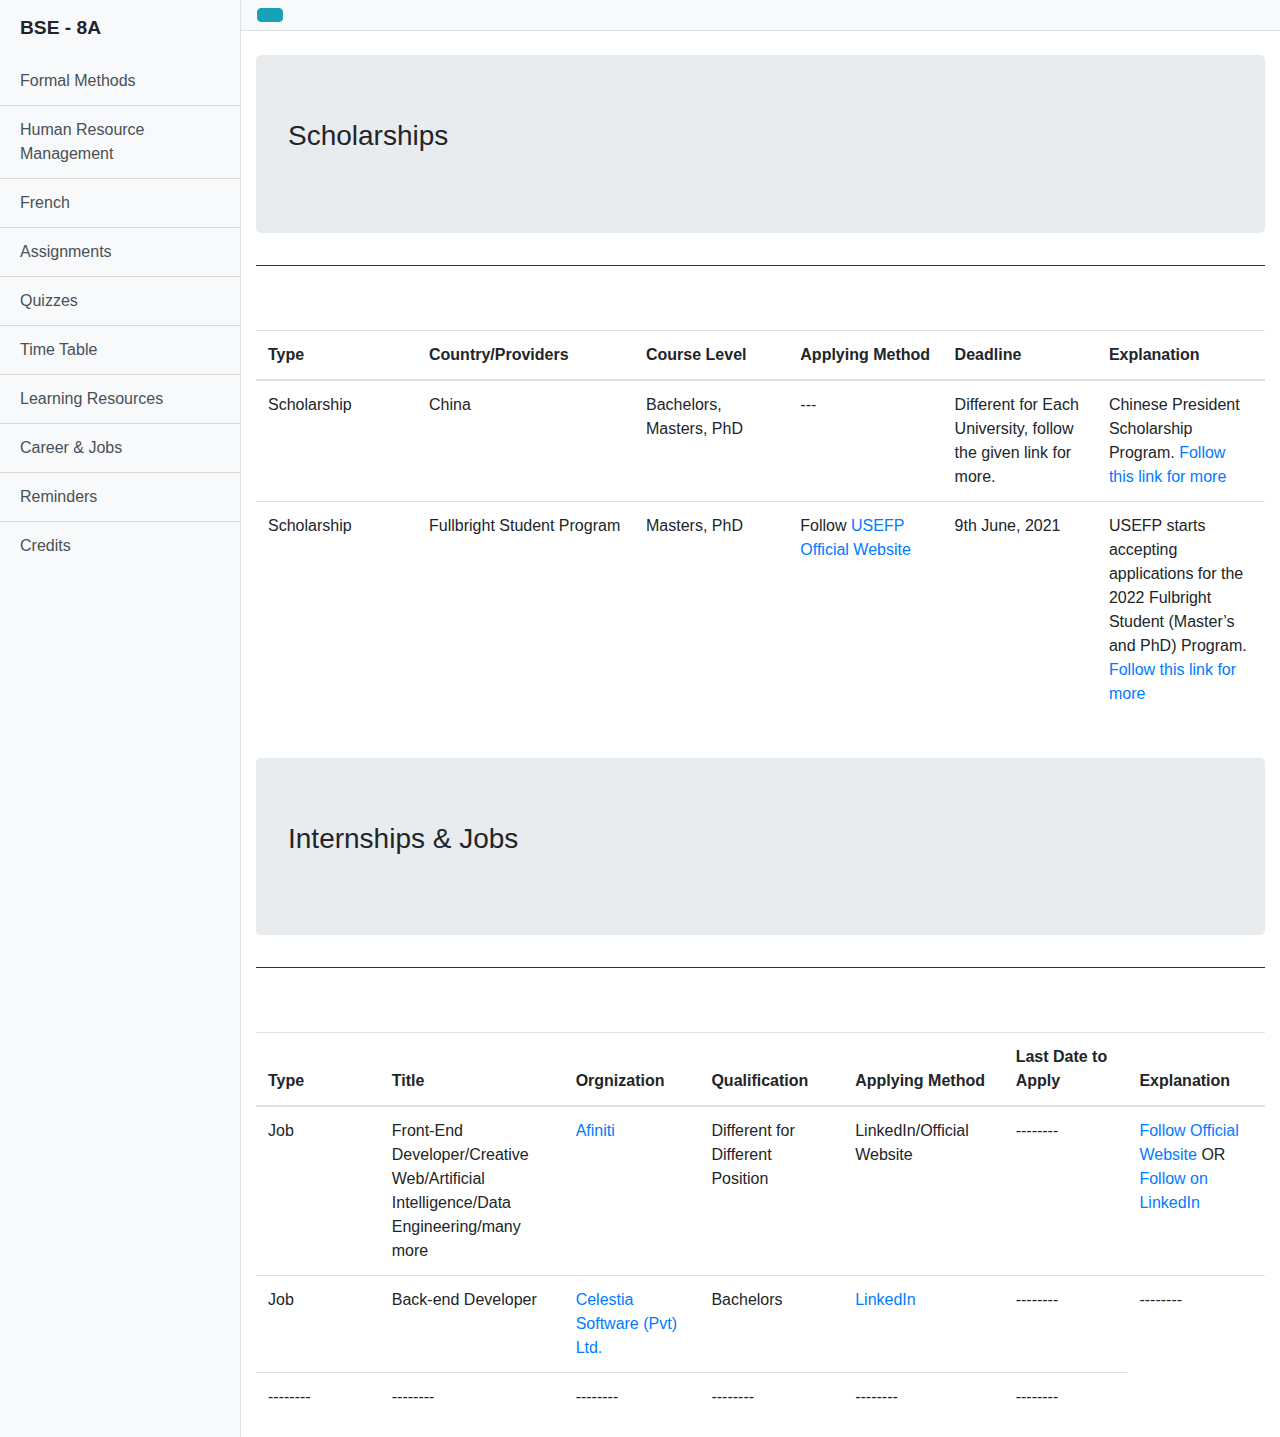
<file: jobs.html>
<!DOCTYPE html>
<html lang="en">

<head>

    <meta charset="utf-8">
    <meta name="viewport" content="width=device-width, initial-scale=1, shrink-to-fit=no">
    <meta name="description" content="">
    <meta name="author" content="">

    <title>BSE - 8A</title>
    <link rel="icon" href="icon.PNG" type="image/icon type">
    <!-- Bootstrap core CSS -->
    <link href="vendor/bootstrap/css/bootstrap.min.css" rel="stylesheet">
    <link rel="stylesheet" href="https://use.fontawesome.com/releases/v5.7.0/css/all.css" integrity="sha384-lZN37f5QGtY3VHgisS14W3ExzMWZxybE1SJSEsQp9S+oqd12jhcu+A56Ebc1zFSJ" crossorigin="anonymous">
    <!-- Custom styles for this template -->
    <link href="css/simple-sidebar.css" rel="stylesheet">


</head>

<body>
    <!-- Notification Bar --
    <meta name="viewport" content="width=device-width, initial-scale=1">
    <style>
    .alert {
      padding: 20px;
      background-color: #36aef4;
      color: white;
    }
    
    .closebtn {
      margin-left: 15px;
      color: white;
      font-weight: bold;
      float: right;
      font-size: 22px;
      line-height: 20px;
      cursor: pointer;
      transition: 0.3s;
    }
    
    .closebtn:hover {
      color: black;
    }
    </style>
    </head>
    <body>
    
    <div class="alert">
      <span class="closebtn" onclick="this.parentElement.style.display='none';">&times;</span> 
      <strong><h4>Visite à Thandiani</h4></strong> Kindly Provide Feedback.
        <a href="https://forms.gle/Pdiy1cGjSgAjeDzD7" target=blank style="color:red" >Clikck here.</a>
    </div>

    --/Notification Bar -->
    

    <div class="d-flex" id="wrapper">

        <!-- Sidebar -->
        <div class="bg-light border-right" id="sidebar-wrapper">
            <div class="sidebar-heading"><b>BSE - 8A</b></div>
            <div class="list-group list-group-flush">
                <a href="index.html" class="list-group-item list-group-item-action bg-light">Formal Methods</a>
                <a href="hrm.html" class="list-group-item list-group-item-action bg-light">Human Resource Management</a>
                <a href="french.html" class="list-group-item list-group-item-action bg-light">French</a>
                <a href="assign.html" class="list-group-item list-group-item-action bg-light">Assignments</a>
                <a href="quiz.html" class="list-group-item list-group-item-action bg-light">Quizzes</a>
                <a href="tt.html" class="list-group-item list-group-item-action bg-light">Time Table</a>
                <a href="learn.html" class="list-group-item list-group-item-action bg-light">Learning Resources</a>
                <a href="jobs.html" class="list-group-item list-group-item-action bg-light">Career & Jobs</a>
                <a href="rem.html" class="list-group-item list-group-item-action bg-light">Reminders</a>
                <a href="credits.html" class="list-group-item list-group-item-action bg-light">Credits</a>
            </div>
        </div>
        <!-- /#sidebar-wrapper -->

        <!-- Page Content -->
        <div id="page-content-wrapper">
            <nav class="navbar navbar-expand-lg navbar-light bg-light border-bottom">
                <button class="btn btn-info" id="menu-toggle"><i class="fas fa-bars"></i></button>
                <marquee></marquee>


            </nav>
            <div class="container-fluid">


                <!--Assignment Information-->
                <br>
                <div class="jumbotron">
                    <h3>Scholarships</h3>
                    <p id="pending-work"></p>
                </div>
                <hr style="height:1px;border:none;color:#333;background-color:#333;">
                <!--Subject Information Ends-->
                <div class="row">
                </div>
                <!--Scholarships-->

                <div class="wrapper mx-auto mt-5">
                    <table id="dtLectures" class="table table-fixed table-responsive" cellspacing="0" width="100%">
                        <thead>
                            <tr>
                                <th>Type
                                </th>
                                <th>Country/Providers
                                </th>
                                <th>Course Level
                                </th>
                                <th>Applying Method
                                </th>
                                <th>Deadline
                                </th>
                                <th>Explanation
                                </th>
                            </tr>
                        </thead>
                        <tbody>
                            <tr>
                                <td>Scholarship</td>
                                <td>China</td>
                                <td>Bachelors, Masters, PhD</td>
                                <td>---</td>
                                <td>Different for Each University, follow the given link for more.</td>
                                <td>Chinese President Scholarship Program. 
                                    <a href="https://www.nationalmeritscholarships.com/chinese-president-scholarship-program.html?fbclid=IwAR3y-YDopRXmf2sulnXAUA8I-g9q4mXmJTI-GC344E7XOSV5oTp0ciHYvh8" target="0">Follow this link for more</a></td>
                            </tr>

                            <tr>
                                <td>Scholarship</td>
                                <td>Fullbright Student Program</td>
                                <td>Masters, PhD</td>
                                <td>Follow <a href="https://www.usefp.org/" target="0">USEFP Official Website</a></td>
                                <td>9th June, 2021</td>
                                <td>USEFP starts accepting applications for the 2022 Fulbright Student (Master’s and PhD) Program.
                                    <a href="https://www.usefp.org/" target="0">Follow this link for more</a></td>
                            </tr>

                            
                            
                        </tbody>
                    </table>
                </div>

                <!--Scholarships Ends-->
                   <!--Assignment Information-->
                   <br>
                   <div class="jumbotron">
                       <h3>Internships & Jobs</h3>
                       <p id="pending-work"></p>
                   </div>
                   <hr style="height:1px;border:none;color:#333;background-color:#333;">
                   <!--Subject Information Ends-->
                   <div class="row">
                   </div>
                <!--Jobs-->

                <div class="wrapper mx-auto mt-5">
                    <table id="dtLectures" class="table table-fixed table-responsive" cellspacing="0" width="100%">
                        <thead>
                            <tr>
                                <th>Type
                                </th>
                                <th>Title
                                </th>
                                <th>Orgnization
                                </th>
                                <th>Qualification
                                </th>
                                <th>Applying Method
                                </th>
                                <th>Last Date to Apply
                                </th>
                                <th>Explanation
                                </th>
                            </tr>
                        </thead>
                        <tbody>
                            <tr>
                                <td>Job</td>
                                <td>Front-End Developer/Creative Web/Artificial Intelligence/Data Engineering/many more</td>
                                <td><a href="https://afiniti.com/" target=blank>Afiniti</a></td>
                                <td>Different for Different Position</td>
                                <td>LinkedIn/Official Website</td>
                                <td>--------</td>
                                <td><a href="https://careers.afiniti.com/" target=blank>Follow Official Website</a> OR
                                <a href="https://www.linkedin.com/company/afiniti-com/" target=blank>Follow on LinkedIn</a></td>
                            </tr>

                            <tr>
                                <td>Job</td>
                                <td>Back-end Developer</td>
                                <td><a href="http://celestiasoftware.com/" target=blank>Celestia Software (Pvt) Ltd.</a></td>
                                <td>Bachelors</td>
                                <td><a href="https://www.linkedin.com/company/celestia-software-pvt-ltd./" target=blank>LinkedIn</a></td>
                                <td>--------</td>
                                <td>--------</td>
                            </tr>

                            <tr>
                                <td>--------</td>
                                <td>--------</td>
                                <td>--------</td>
                                <td>--------</td>
                                <td>--------</td>
                                <td>--------</td>
                            </tr>
                        </tbody>
                    </table>
                </div>

                <!--Jobs Ends-->

            </div>
            <!-- /#page-content-wrapper -->

        </div>
        <!-- /#wrapper -->

        <!-- Bootstrap core JavaScript -->
        <script src=" vendor/jquery/jquery.min.js "></script>
        <script src="vendor/bootstrap/js/bootstrap.bundle.min.js "></script>
        <!-- Menu Toggle Script -->
        <script>
            $("#menu-toggle ").click(function(e) {
                e.preventDefault();
                $("#wrapper ").toggleClass("toggled ");
            });
        </script>
</body>

</html>
</file>
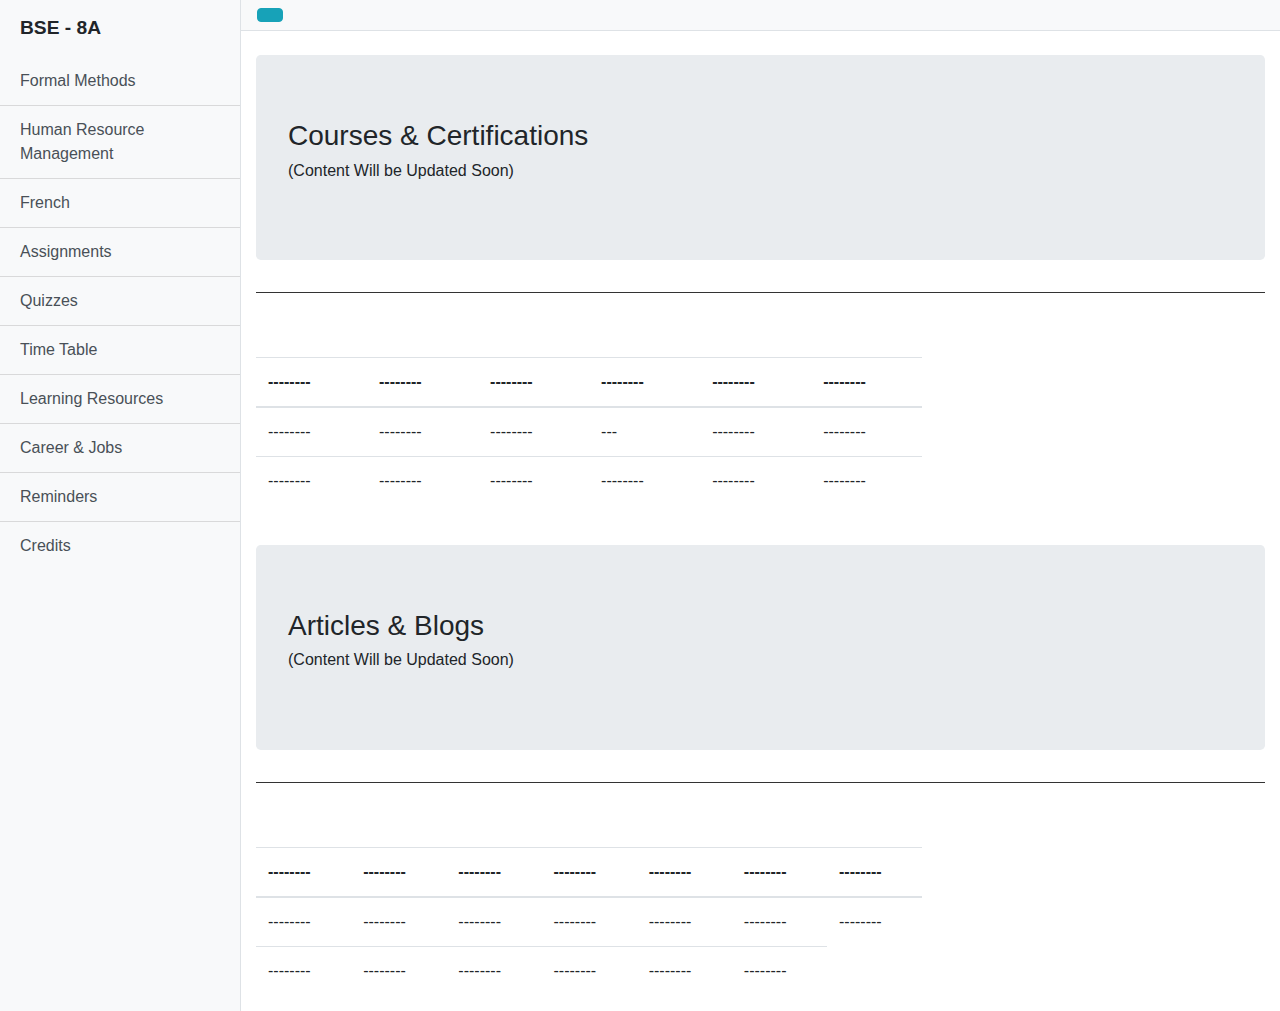
<file: learn.html>
<!DOCTYPE html>
<html lang="en">

<head>

    <meta charset="utf-8">
    <meta name="viewport" content="width=device-width, initial-scale=1, shrink-to-fit=no">
    <meta name="description" content="">
    <meta name="author" content="">

    <title>BSE - 8A</title>
    <link rel="icon" href="icon.PNG" type="image/icon type">
    <!-- Bootstrap core CSS -->
    <link href="vendor/bootstrap/css/bootstrap.min.css" rel="stylesheet">
    <link rel="stylesheet" href="https://use.fontawesome.com/releases/v5.7.0/css/all.css" integrity="sha384-lZN37f5QGtY3VHgisS14W3ExzMWZxybE1SJSEsQp9S+oqd12jhcu+A56Ebc1zFSJ" crossorigin="anonymous">
    <!-- Custom styles for this template -->
    <link href="css/simple-sidebar.css" rel="stylesheet">


</head>

<body>
    <!-- Notification Bar --
    <meta name="viewport" content="width=device-width, initial-scale=1">
    <style>
    .alert {
      padding: 20px;
      background-color: #36aef4;
      color: white;
    }
    
    .closebtn {
      margin-left: 15px;
      color: white;
      font-weight: bold;
      float: right;
      font-size: 22px;
      line-height: 20px;
      cursor: pointer;
      transition: 0.3s;
    }
    
    .closebtn:hover {
      color: black;
    }
    </style>
    </head>
    <body>
    
    <div class="alert">
      <span class="closebtn" onclick="this.parentElement.style.display='none';">&times;</span> 
      <strong><h4>Visite à Thandiani</h4></strong> Kindly Provide Feedback.
        <a href="https://forms.gle/Pdiy1cGjSgAjeDzD7" target=blank style="color:red" >Clikck here.</a>
    </div>

    --/Notification Bar -->
    

    <div class="d-flex" id="wrapper">

        <!-- Sidebar -->
        <div class="bg-light border-right" id="sidebar-wrapper">
            <div class="sidebar-heading"><b>BSE - 8A</b></div>
            <div class="list-group list-group-flush">
                <a href="index.html" class="list-group-item list-group-item-action bg-light">Formal Methods</a>
                <a href="hrm.html" class="list-group-item list-group-item-action bg-light">Human Resource Management</a>
                <a href="french.html" class="list-group-item list-group-item-action bg-light">French</a>
                <a href="assign.html" class="list-group-item list-group-item-action bg-light">Assignments</a>
                <a href="quiz.html" class="list-group-item list-group-item-action bg-light">Quizzes</a>
                <a href="tt.html" class="list-group-item list-group-item-action bg-light">Time Table</a>
                <a href="learn.html" class="list-group-item list-group-item-action bg-light">Learning Resources</a>
                <a href="jobs.html" class="list-group-item list-group-item-action bg-light">Career & Jobs</a>
                <a href="rem.html" class="list-group-item list-group-item-action bg-light">Reminders</a>
                <a href="credits.html" class="list-group-item list-group-item-action bg-light">Credits</a>
            </div>
        </div>
        <!-- /#sidebar-wrapper -->

        <!-- Page Content -->
        <div id="page-content-wrapper">
            <nav class="navbar navbar-expand-lg navbar-light bg-light border-bottom">
                <button class="btn btn-info" id="menu-toggle"><i class="fas fa-bars"></i></button>
                <marquee></marquee>


            </nav>
            <div class="container-fluid">


                <!--Assignment Information-->
                <br>
                <div class="jumbotron">
                    <h3>Courses & Certifications</h3>
                    <h6>(Content Will be Updated Soon)</h6>
                    <p id="pending-work"></p>
                </div>
                <hr style="height:1px;border:none;color:#333;background-color:#333;">
                <!--Subject Information Ends-->
                <div class="row">
                </div>
                <!--Scholarships-->

                <div class="wrapper mx-auto mt-5">
                    <table id="dtLectures" class="table table-fixed table-responsive" cellspacing="0" width="100%">
                        <thead>
                            <tr>
                                <th>--------
                                </th>
                                <th>--------
                                </th>
                                <th>--------
                                </th>
                                <th>--------
                                </th>
                                <th>--------
                                </th>
                                <th>--------
                                </th>
                            </tr>
                        </thead>
                        <tbody>
                            <tr>
                                <td>--------</td>
                                <td>--------</td>
                                <td>--------</td>
                                <td>---</td>
                                <td>--------</td>
                                <td>--------</td>
                                </tr>

                            <tr>
                                <td>--------</td>
                                <td>--------</td>
                                <td>--------</td>
                                <td>--------</a></td>
                                <td>--------</td>
                                <td>--------</td>
                            </tr>

                            
                            
                        </tbody>
                    </table>
                </div>

                <!--Scholarships Ends-->
                   <!--Assignment Information-->
                   <br>
                   <div class="jumbotron">
                       <h3>Articles & Blogs</h3>
                       <h6>(Content Will be Updated Soon)</h6>
                       <p id="pending-work"></p>
                   </div>
                   <hr style="height:1px;border:none;color:#333;background-color:#333;">
                   <!--Subject Information Ends-->
                   <div class="row">
                   </div>
                <!--Jobs-->

                <div class="wrapper mx-auto mt-5">
                    <table id="dtLectures" class="table table-fixed table-responsive" cellspacing="0" width="100%">
                        <thead>
                            <tr>
                                <th>--------
                                </th>
                                <th>--------
                                </th>
                                <th>--------
                                </th>
                                <th>--------
                                </th>
                                <th>--------
                                </th>
                                <th>--------
                                </th>
                                <th>--------
                                </th>
                            </tr>
                        </thead>
                        <tbody>
                         

                            <tr>
                                <td>--------</td>
                                <td>--------</td>
                                <td>--------</td>
                                <td>--------</td>
                                <td>--------</td>
                                <td>--------</td>
                                <td>--------</td>
                            </tr>

                            <tr>
                                <td>--------</td>
                                <td>--------</td>
                                <td>--------</td>
                                <td>--------</td>
                                <td>--------</td>
                                <td>--------</td>
                            </tr>
                        </tbody>
                    </table>
                </div>

                <!--Jobs Ends-->

            </div>
            <!-- /#page-content-wrapper -->

        </div>
        <!-- /#wrapper -->

        <!-- Bootstrap core JavaScript -->
        <script src=" vendor/jquery/jquery.min.js "></script>
        <script src="vendor/bootstrap/js/bootstrap.bundle.min.js "></script>
        <!-- Menu Toggle Script -->
        <script>
            $("#menu-toggle ").click(function(e) {
                e.preventDefault();
                $("#wrapper ").toggleClass("toggled ");
            });
        </script>
</body>

</html>
</file>
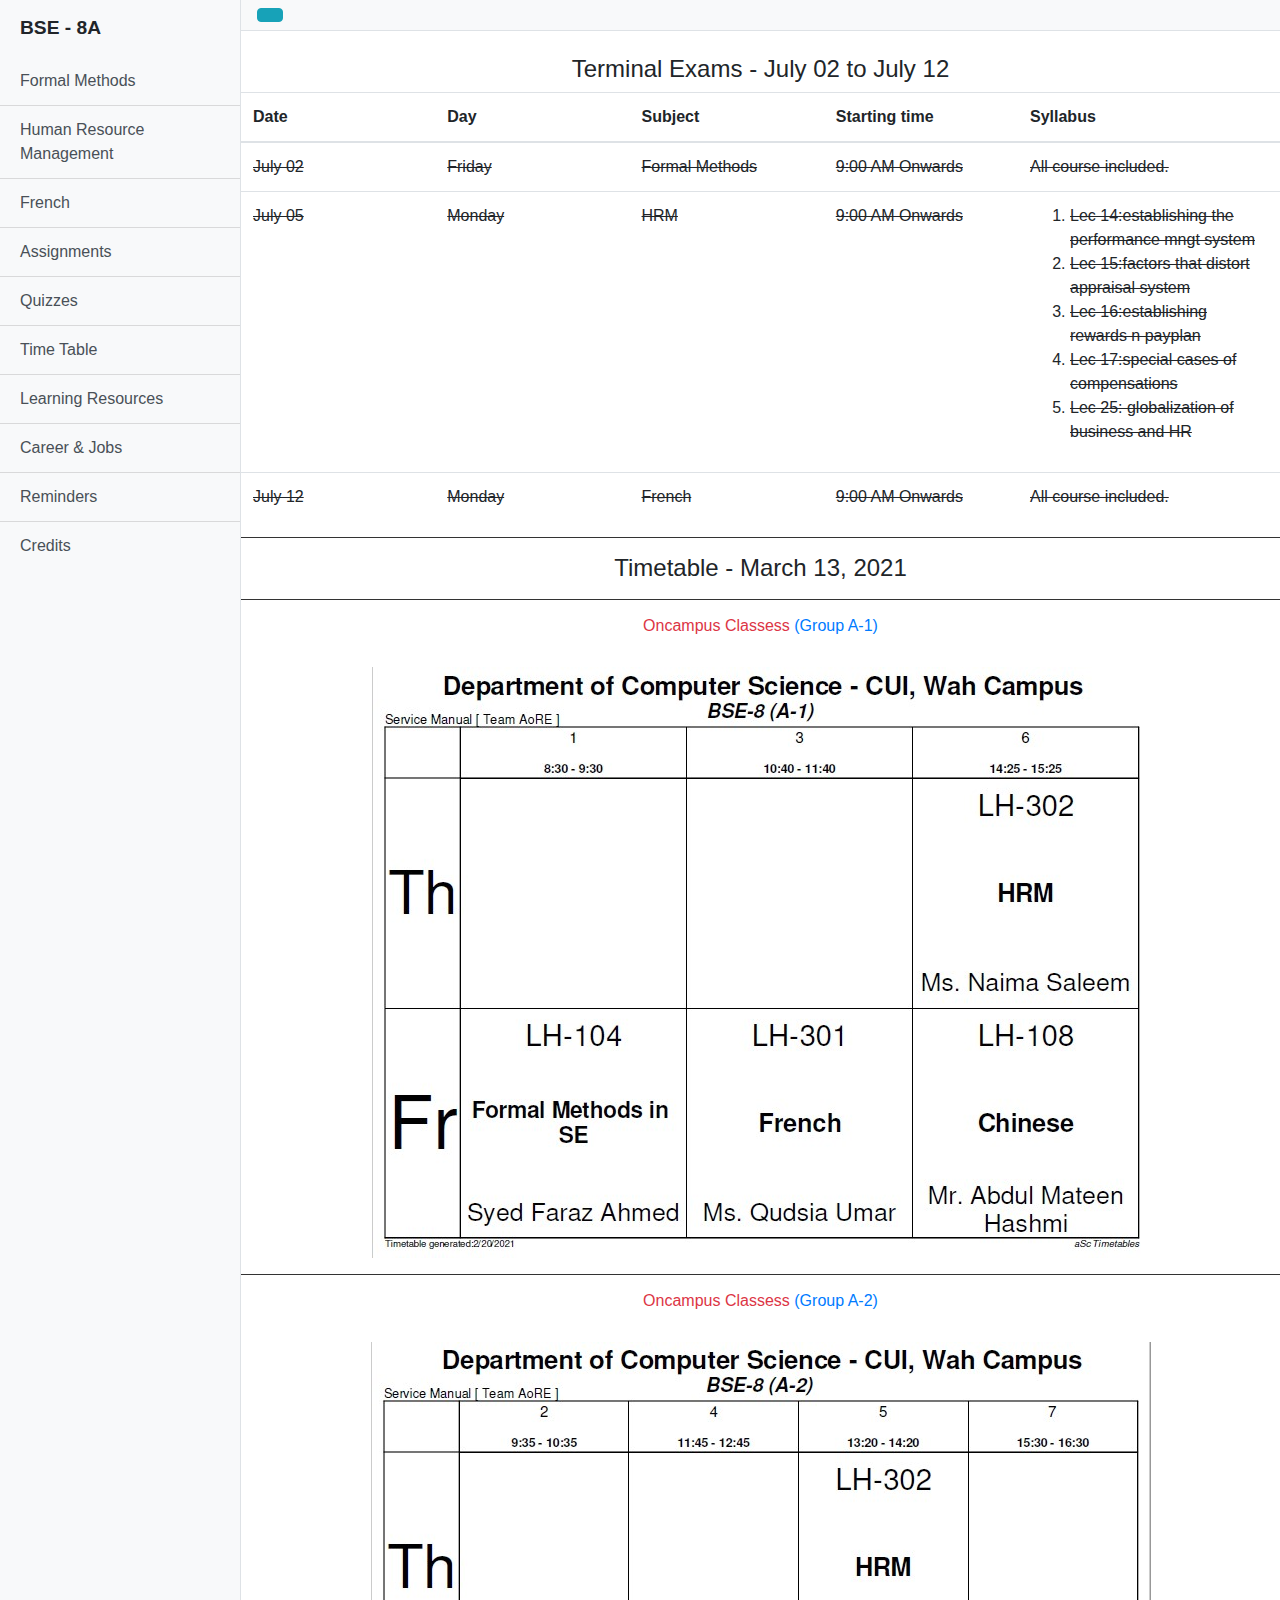
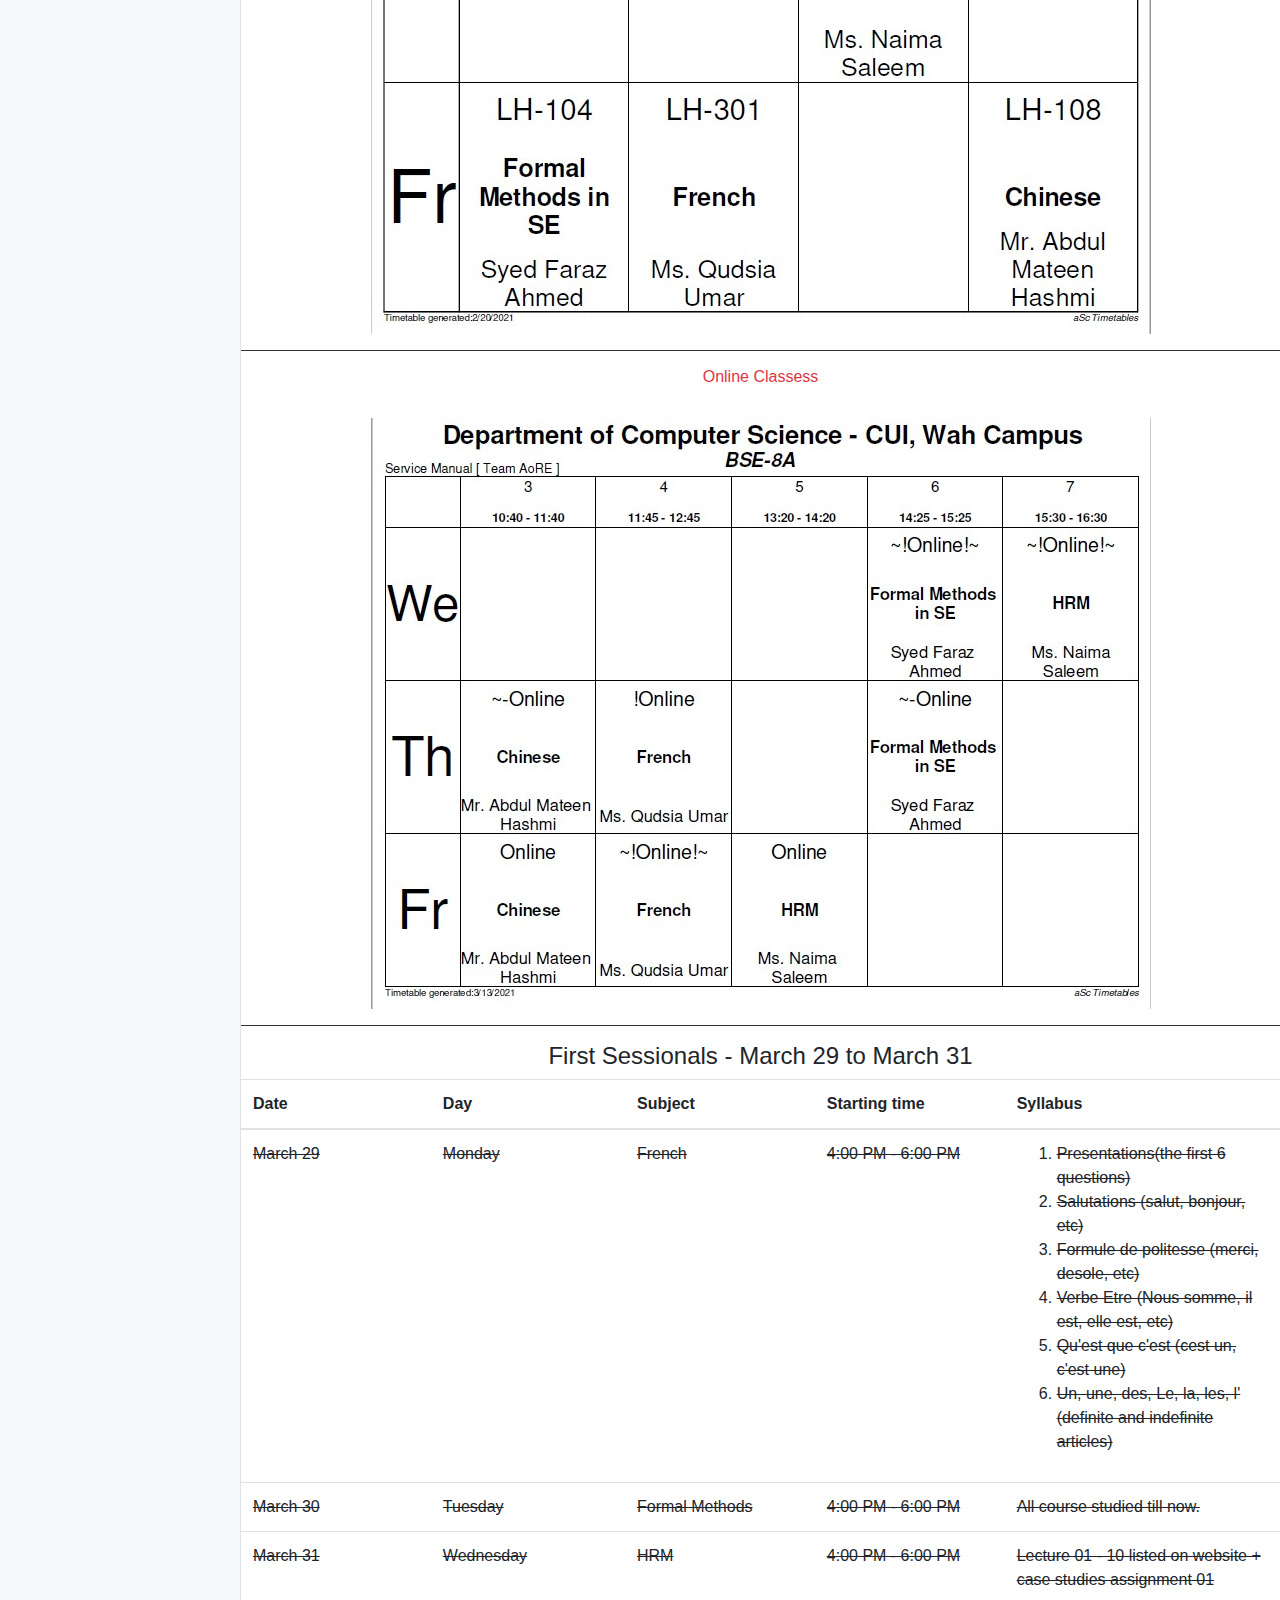
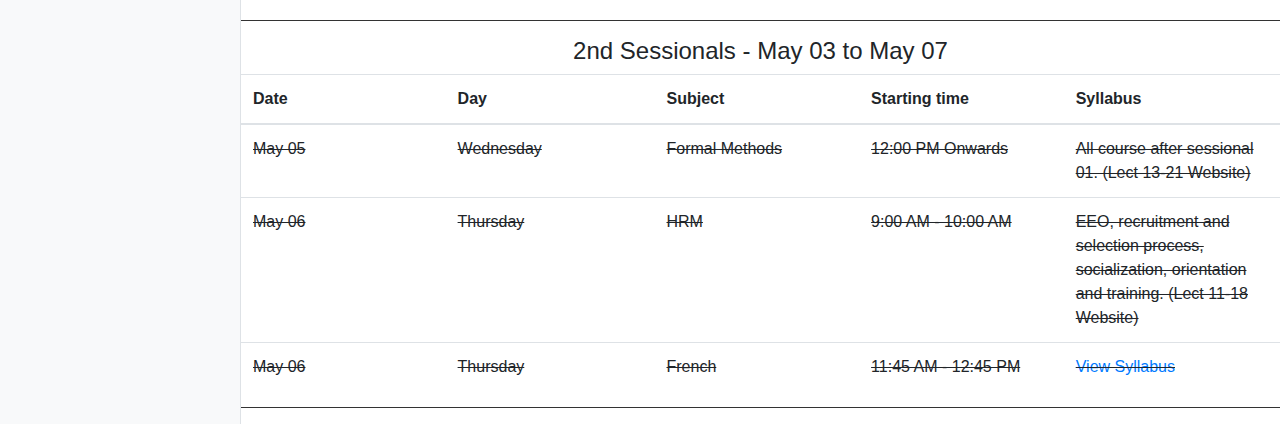
<file: tt.html>
<!DOCTYPE html>
<html lang="en">

<head>
    <meta charset="utf-8">
    <meta name="viewport" content="width=device-width, initial-scale=1, shrink-to-fit=no">
    <meta name="description" content="">
    <meta name="author" content="">
    <title>BSE - 8A</title>
    <link rel="icon" href="icon.png" type="image/icon type">
    <!-- Bootstrap core CSS -->
    <link href="vendor/bootstrap/css/bootstrap.min.css" rel="stylesheet">
    <link rel="stylesheet" href="https://use.fontawesome.com/releases/v5.7.0/css/all.css" integrity="sha384-lZN37f5QGtY3VHgisS14W3ExzMWZxybE1SJSEsQp9S+oqd12jhcu+A56Ebc1zFSJ" crossorigin="anonymous">
    <!-- Custom styles for this template -->
    <link href="css/simple-sidebar.css" rel="stylesheet">
</head>

<body>
    <body>
    
    <div class="d-flex" id="wrapper">
        <!-- Sidebar -->
        <div class="bg-light border-right" id="sidebar-wrapper">
            <div class="sidebar-heading"><b>BSE - 8A</b></div>
            <div class="list-group list-group-flush">
                <a href="index.html" class="list-group-item list-group-item-action bg-light">Formal Methods</a>
                <a href="hrm.html" class="list-group-item list-group-item-action bg-light">Human Resource Management</a>
                <a href="french.html" class="list-group-item list-group-item-action bg-light">French</a>
                <a href="assign.html" class="list-group-item list-group-item-action bg-light">Assignments</a>
                <a href="quiz.html" class="list-group-item list-group-item-action bg-light">Quizzes</a>
                <a href="tt.html" class="list-group-item list-group-item-action bg-light">Time Table</a>
                <a href="learn.html" class="list-group-item list-group-item-action bg-light">Learning Resources</a>
                <a href="jobs.html" class="list-group-item list-group-item-action bg-light">Career & Jobs</a>
                <a href="rem.html" class="list-group-item list-group-item-action bg-light">Reminders</a>
                <a href="credits.html" class="list-group-item list-group-item-action bg-light">Credits</a>
            </div>
        </div>
        <!-- /#sidebar-wrapper -->
        <!-- Page Content -->
        <div id="page-content-wrapper">
            <nav class="navbar navbar-expand-lg navbar-light bg-light border-bottom">
                <button class="btn btn-info" id="menu-toggle"><i class="fas fa-bars"></i></button>
                <marquee></marquee>
            </nav>
             <br>
<h4 class="text-center">Terminal Exams - July 02 to July 12</h4>
         <table id="dtLectures" class="table table-fixed table-responsive" cellspacing="0" width="100%">
            <thead>
               <tr>
                  <th>Date
                  </th>
                  <th>Day
                  </th>
                  <th>Subject
                  </th>
                  <th>Starting time
                  </th>
                  <th>Syllabus
                  </th>
               </tr>
            </thead>
            <tbody class="expired">
               <tr>
                  <td>July 02</td>
                  <td>Friday</td>
                  <td>Formal Methods</td>
                  <td>9:00 AM Onwards</td>
                  <td>All course included.
		  </td>
               </tr>
               <tr>
                  <td>July 05</td>
                  <td>Monday</td>
                  <td>HRM</td>
                  <td>9:00 AM Onwards</td>
                  <td>
<ol>
<li>Lec 14:establishing the performance mngt system </li>
<li>Lec 15:factors that distort appraisal system </li>
<li>Lec 16:establishing rewards n payplan </li>
<li>Lec 17:special cases of compensations </li>
<li>Lec 25: globalization of business and HR </li>
</ol>
</td>
               </tr>
               <tr>
                  <td>July 12</td>
                  <td>Monday</td>
                  <td>French</td>
                  <td>9:00 AM Onwards</td>
                  <td>All course included.</td>
               </tr>
            </tbody>
         </table>
         <hr style="height:1px;border:none;color:#333;background-color:#333;">


            <h4 class="text-center">Timetable - March 13, 2021</h4>
            <hr style="height:1px;border:none;color:#333;background-color:#333;">
            <h6 class="text-center text-danger">Oncampus Classess <a href="https://drive.google.com/file/d/1twrr59J4B2j-M3JRhXtsf9UaMtNzEkJd/view?usp=sharing" target="_blank">(Group A-1)</a></h6>
            <br>
            <img src="t.jpg" class="img-fluid mx-auto d-block">
            <hr style="height:1px;border:none;color:#333;background-color:#333;">


            <h6 class="text-center text-danger">Oncampus Classess <a href="https://drive.google.com/file/d/1EHLGq6U0TY08vKhvpERxn53NNfeN2v5s/view?usp=sharing" target="_blank">(Group A-2)</a></h6>
            <br>
            <img src="t1.jpg" class="img-fluid mx-auto d-block">
            <hr style="height:1px;border:none;color:#333;background-color:#333;">

            <h6 class="text-center text-danger">Online Classess</h6>
            <br>
            <img src="t3-online.jpg" class="img-fluid mx-auto d-block">
            <hr style="height:1px;border:none;color:#333;background-color:#333;">
<h4 class="text-center">First Sessionals - March 29 to March 31</h4>
         <table id="dtLectures" class="table table-fixed table-responsive" cellspacing="0" width="100%">
            <thead>
               <tr>
                  <th>Date
                  </th>
                  <th>Day
                  </th>
                  <th>Subject
                  </th>
                  <th>Starting time
                  </th>
                  <th>Syllabus
                  </th>
               </tr>
            </thead>
            <tbody>
               <tr class="expired">
                  <td>March 29</td>
                  <td>Monday</td>
                  <td>French</td>
                  <td>4:00 PM - 6:00 PM</td>
                  <td><ol>
<li>Presentations(the first 6 questions)</li>
<li>Salutations (salut, bonjour, etc)</li>
<li>Formule de politesse (merci, desole, etc)</li>
<li>Verbe Etre (Nous somme, il est, elle est, etc)</li>
<li>Qu'est que c'est (cest un, c'est une)</li>
<li>Un, une, des, Le, la, les, l' (definite and indefinite articles)</li> 
</ol>
</td>
               </tr>
               <tr class="expired">
                  <td>March 30</td>
                  <td>Tuesday</td>
                  <td>Formal Methods</td>
                  <td>4:00 PM - 6:00 PM</td>
                  <td>All course studied till now.</td>
               </tr>
               <tr class="expired">
                  <td>March 31</td>
                  <td>Wednesday</td>
                  <td>HRM</td>
                  <td>4:00 PM - 6:00 PM</td>
                  <td>Lecture 01 - 10 listed on website + case studies assignment 01</td>
               </tr>
            </tbody>
         </table>
         <hr style="height:1px;border:none;color:#333;background-color:#333;">
<h4 class="text-center">2nd Sessionals - May 03 to May 07</h4>
         <table id="dtLectures" class="table table-fixed table-responsive" cellspacing="0" width="100%">
            <thead>
               <tr>
                  <th>Date
                  </th>
                  <th>Day
                  </th>
                  <th>Subject
                  </th>
                  <th>Starting time
                  </th>
                  <th>Syllabus
                  </th>
               </tr>
            </thead>
            <tbody>
               <tr class="expired">
                  <td>May 05</td>
                  <td>Wednesday</td>
                  <td>Formal Methods</td>
                  <td>12:00 PM Onwards</td>
                  <td>All course after sessional 01. (Lect 13-21 Website)
		  </td>
               </tr>
               <tr class="expired">
                  <td>May 06</td>
                  <td>Thursday</td>
                  <td>HRM</td>
                  <td>9:00 AM - 10:00 AM</td>
                  <td>EEO, recruitment and selection process, socialization, orientation and training. (Lect 11-18 Website)</td>
               </tr>
               <tr class="expired">
                  <td>May 06</td>
                  <td>Thursday</td>
                  <td>French</td>
                  <td>11:45 AM - 12:45 PM</td>
                  <td><a href="https://drive.google.com/file/d/1lyTrS_NwqXKadQ-gh5K45KxEimPGeo1Z/view?usp=sharing" target="_blank">View Syllabus</a></td>
               </tr>
            </tbody>
         </table>
         <hr style="height:1px;border:none;color:#333;background-color:#333;">
        </div>
        <!-- /#wrapper -->
        <!-- Bootstrap core JavaScript -->
        <script src=" vendor/jquery/jquery.min.js "></script>
        <script src="vendor/bootstrap/js/bootstrap.bundle.min.js "></script>
        <!-- Menu Toggle Script -->
        <script>
            $("#menu-toggle ").click(function(e) {
                e.preventDefault();
                $("#wrapper ").toggleClass("toggled ");
            });
        </script>
</body>

</html>
</file>
<file: css/simple-sidebar.css>
/*!
 * Start Bootstrap - Simple Sidebar (https://startbootstrap.com/templates/simple-sidebar)
 * Copyright 2013-2020 Start Bootstrap
 * Licensed under MIT (https://github.com/StartBootstrap/startbootstrap-simple-sidebar/blob/master/LICENSE)
 */

#wrapper {
    overflow-x: hidden;
}

#sidebar-wrapper {
    min-height: 100vh;
    margin-left: -15rem;
    -webkit-transition: margin .25s ease-out;
    -moz-transition: margin .25s ease-out;
    -o-transition: margin .25s ease-out;
    transition: margin .25s ease-out;
}

#sidebar-wrapper .sidebar-heading {
    padding: 0.875rem 1.25rem;
    font-size: 1.2rem;
}

#sidebar-wrapper .list-group {
    width: 15rem;
}

#page-content-wrapper {
    min-width: 100vw;
}

#wrapper.toggled #sidebar-wrapper {
    margin-left: 0;
}

@media (min-width: 768px) {
    #sidebar-wrapper {
        margin-left: 0;
    }
    #page-content-wrapper {
        min-width: 0;
        width: 100%;
    }
    #wrapper.toggled #sidebar-wrapper {
        margin-left: -15rem;
    }
}

table {
    border-collapse: collapse;
    width: 100%;
}

td,
th {
    width: 10%;
}

input {
    border-radius: 5px;
    height: 27px;
    border-color: gray;
}

.dark-mode {
    filter: invert(1) hue-rotate(180deg)
}

.expired {
    text-decoration: line-through;
}
</file>
